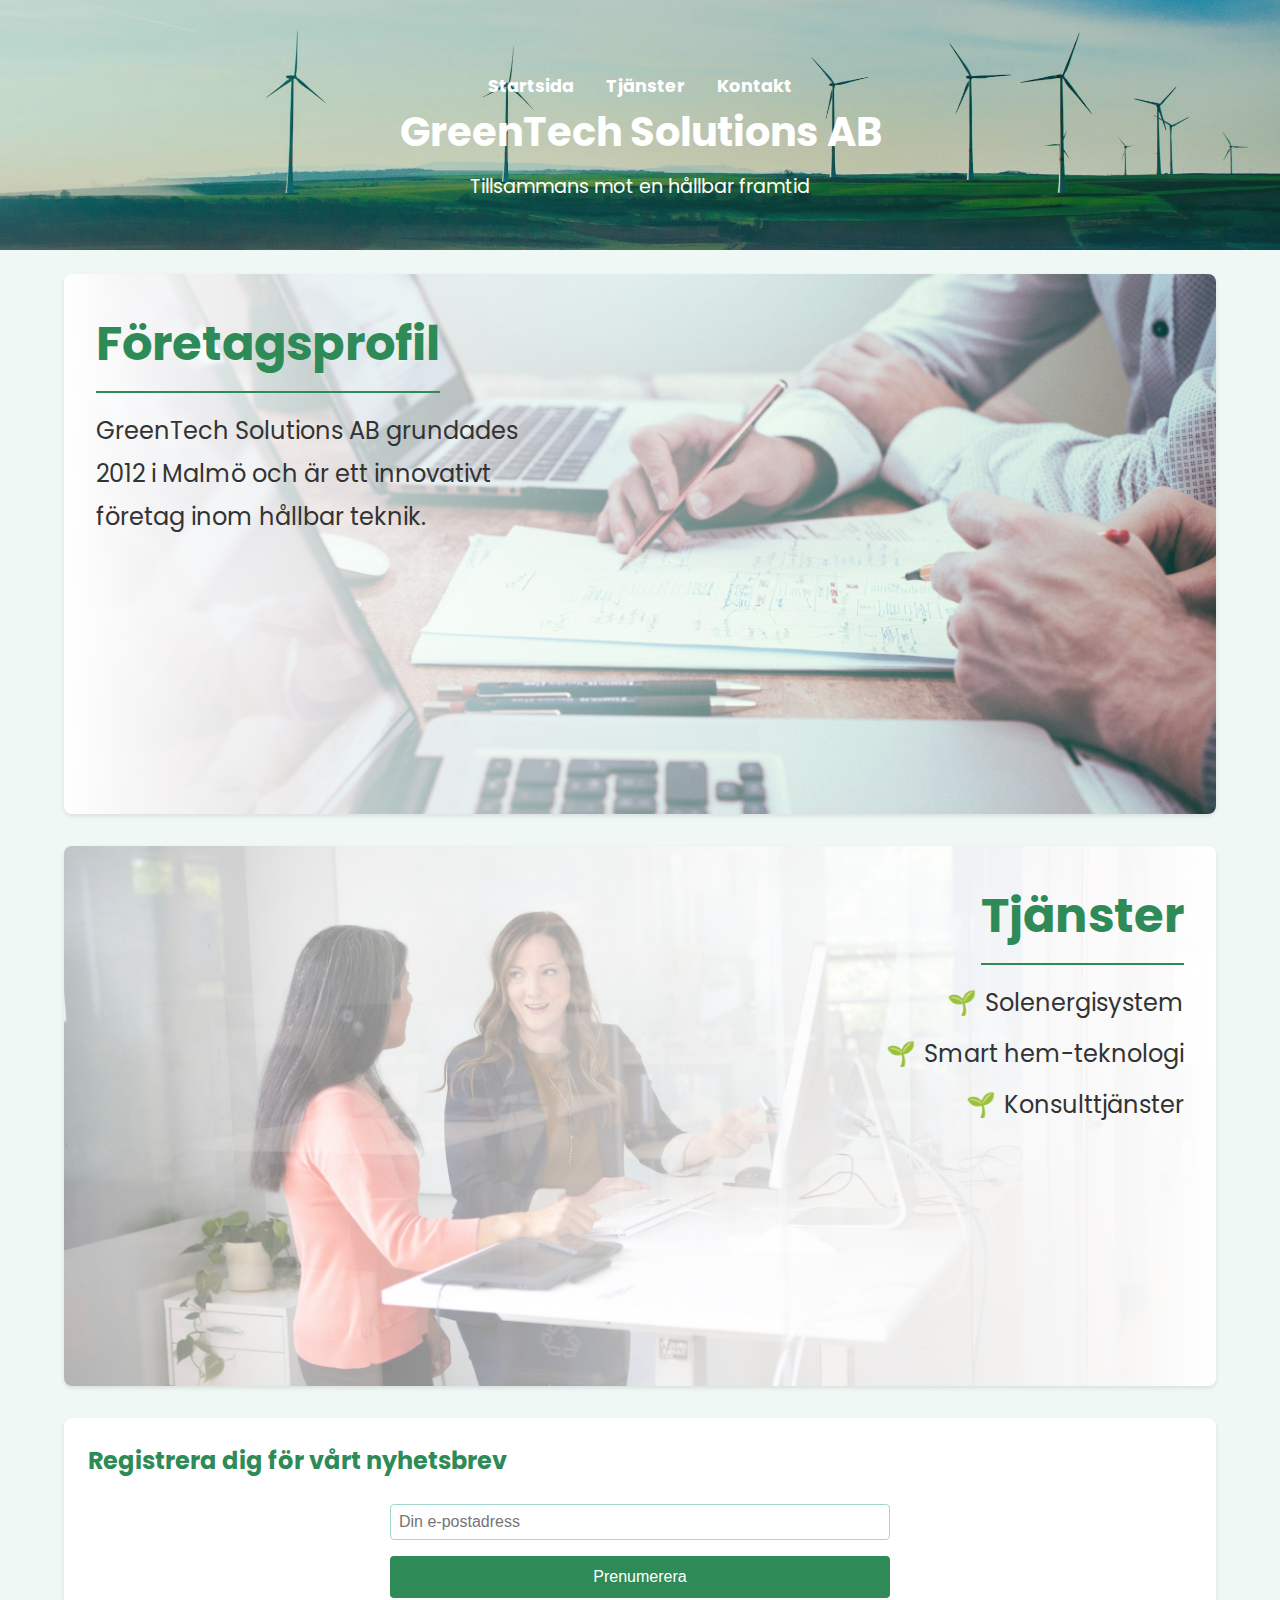
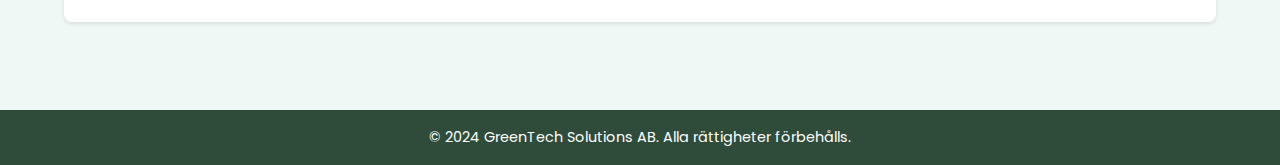
<file: index.html>
<!DOCTYPE html>
<html lang="sv">
<head>
    <meta charset="UTF-8">
    <meta name="viewport" content="width=device-width, initial-scale=1.0">
    <title>GreenTech Solutions AB</title>
    <link rel="stylesheet" href="styles.css">
</head>
<body>
    <header class="header">
        <div class="container">

            <nav class="nav">
                <ul class="menu">
                    <li><a href="index.html">Startsida</a></li>
                    <li><a href="tjänst.html">Tjänster</a></li>
                    <li><a href="kontakt.html">Kontakt</a></li>
                </ul>
            </nav>

            <h1>GreenTech Solutions AB</h1>
            <p>Tillsammans mot en hållbar framtid</p>
        </div>
    </header>

    <main class="container">
        <section id="hero">
            <h2>Företagsprofil</h2>
            <p>GreenTech Solutions AB grundades 2012 i Malmö och är ett innovativt företag inom hållbar teknik.</p>
        </section>

        <section id="services">
            <h2>Tjänster</h2>
            <ul>
                <li>Solenergisystem</li>
                <li>Smart hem-teknologi</li>
                <li>Konsulttjänster</li>
            </ul>
        </section>

        <section class="newsletter">
            <h2>Registrera dig för vårt nyhetsbrev</h2>
            <form action="#" method="post">
                <input type="email" name="email" placeholder="Din e-postadress" required>
                <button type="submit">Prenumerera</button>
            </form>
        </section>
    </main>

    <footer class="footer">
        <p>&copy; 2024 GreenTech Solutions AB. Alla rättigheter förbehålls.</p>
    </footer>
</body>
</html>
</file>
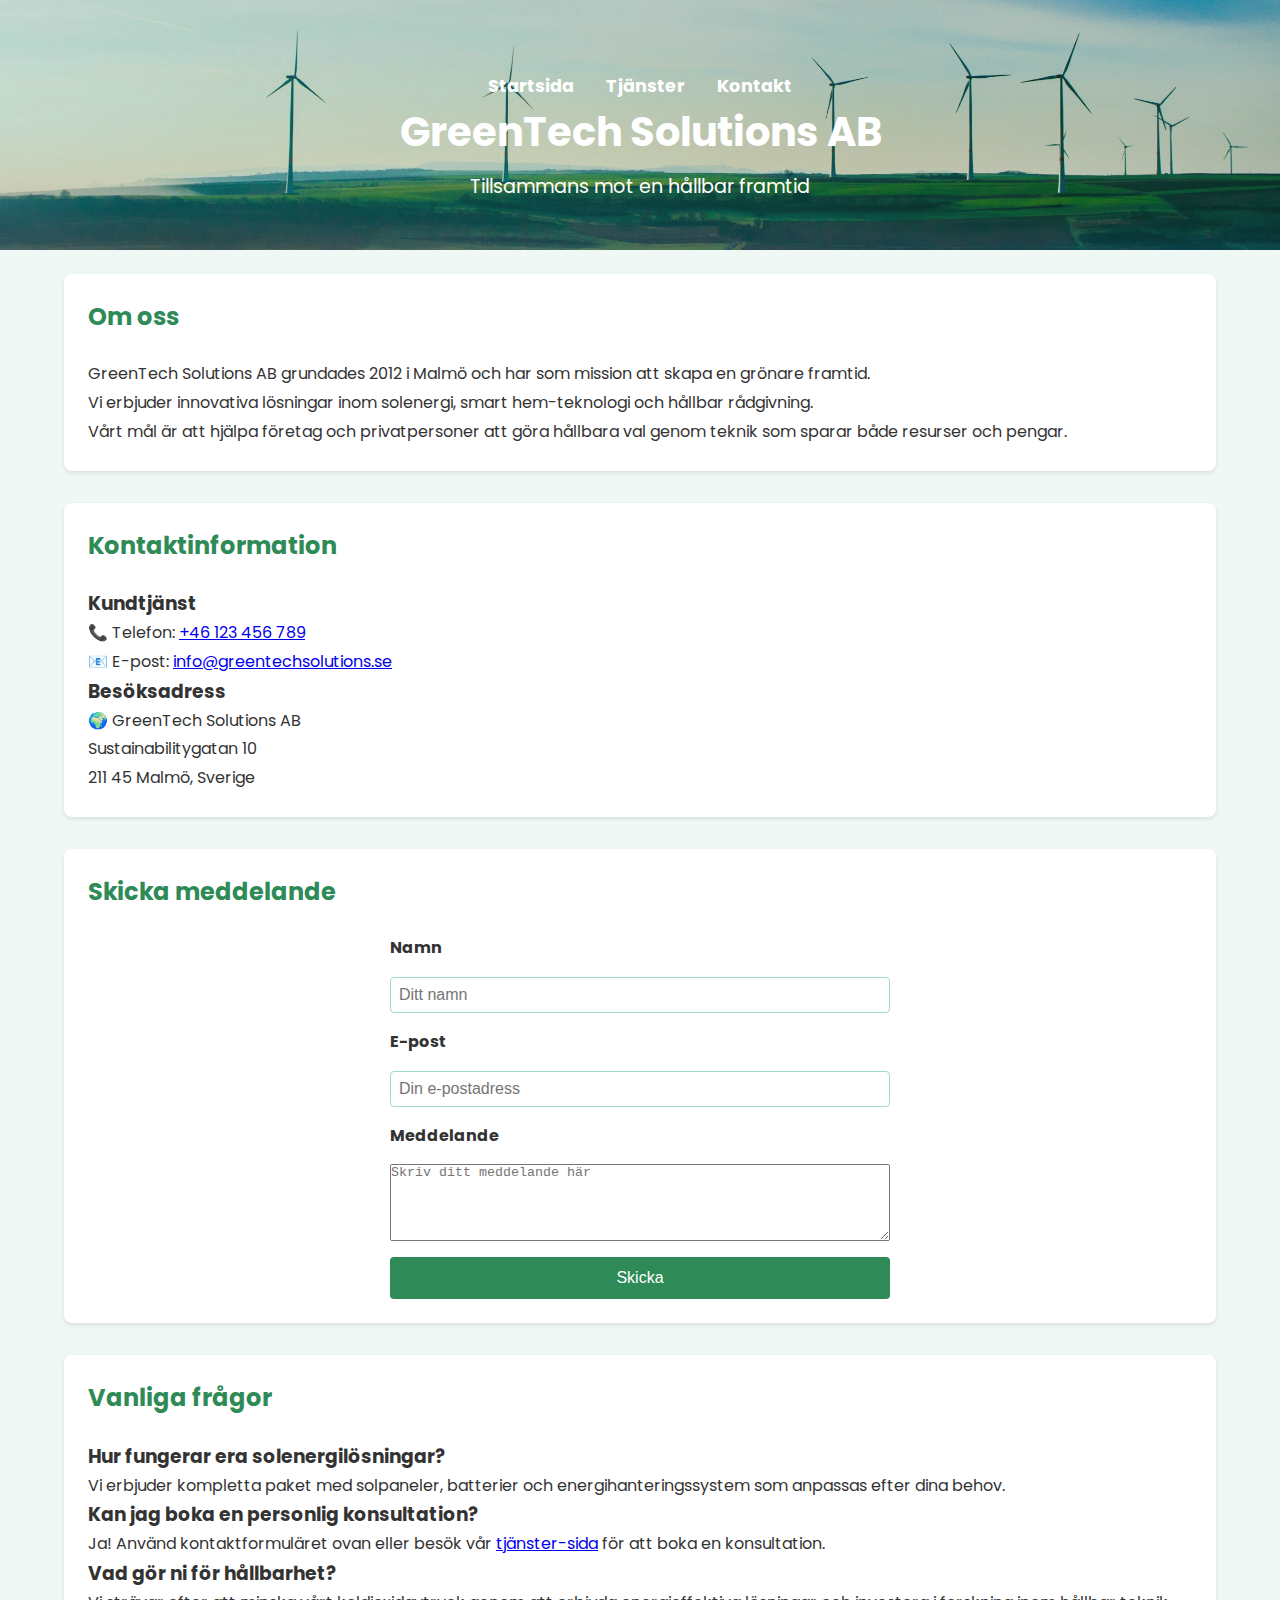
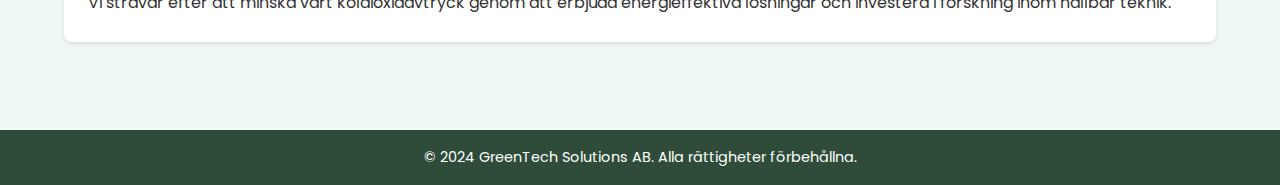
<file: kontakt.html>
<!DOCTYPE html>
<html lang="sv">
<head>
    <meta charset="UTF-8">
    <meta name="viewport" content="width=device-width, initial-scale=1.0">
    <title>Kontakt - GreenTech Solutions AB</title>
    <link rel="stylesheet" href="styles.css">
</head>
<body>
    <header class="header">
        <div class="container">
            <nav class="nav">
                <ul class="menu">
                    <li><a href="index.html">Startsida</a></li>
                    <li><a href="tjänst.html">Tjänster</a></li>
                    <li><a href="kontakt.html">Kontakt</a></li>
                </ul>
            </nav>
            <h1>GreenTech Solutions AB</h1>
            <p>Tillsammans mot en hållbar framtid</p>
        </div>
    </header>

    <main class="container">
        <section>
            <h2>Om oss</h2>
            <p>GreenTech Solutions AB grundades 2012 i Malmö och har som mission att skapa en grönare framtid.</p>
            <p>Vi erbjuder innovativa lösningar inom solenergi, smart hem-teknologi och hållbar rådgivning.</p>
            <p>Vårt mål är att hjälpa företag och privatpersoner att göra hållbara val genom teknik som sparar både resurser och pengar.</p>
        </section>

        <section>
            <h2>Kontaktinformation</h2>
            <div class="card-grid">
                <div class="card">
                    <h3>Kundtjänst</h3>
                    <p>📞 Telefon: <a href="tel:+46123456789">+46 123 456 789</a></p>
                    <p>📧 E-post: <a href="mailto:info@greentechsolutions.se">info@greentechsolutions.se</a></p>
                </div>
                <div class="card">
                    <h3>Besöksadress</h3>
                    <p>🌍 GreenTech Solutions AB</p>
                    <p>Sustainabilitygatan 10</p>
                    <p>211 45 Malmö, Sverige</p>
                </div>
            </div>
        </section>

        <section>
            <h2>Skicka meddelande</h2>
            <form>
                <label for="fullname">Namn</label>
                <input type="text" id="fullname" name="fullname" placeholder="Ditt namn" required>

                <label for="email">E-post</label>
                <input type="email" id="email" name="email" placeholder="Din e-postadress" required>

                <label for="message">Meddelande</label>
                <textarea id="message" name="message" rows="5" placeholder="Skriv ditt meddelande här" required></textarea>

                <button type="submit">Skicka</button>
            </form>
        </section>

        <section>
            <h2>Vanliga frågor</h2>
            <div class="faq">
                <h3>Hur fungerar era solenergilösningar?</h3>
                <p>Vi erbjuder kompletta paket med solpaneler, batterier och energihanteringssystem som anpassas efter dina behov.</p>

                <h3>Kan jag boka en personlig konsultation?</h3>
                <p>Ja! Använd kontaktformuläret ovan eller besök vår <a href="tjänst.html">tjänster-sida</a> för att boka en konsultation.</p>

                <h3>Vad gör ni för hållbarhet?</h3>
                <p>Vi strävar efter att minska vårt koldioxidavtryck genom att erbjuda energieffektiva lösningar och investera i forskning inom hållbar teknik.</p>
            </div>
        </section>
    </main>

    <footer class="footer">
        <p>&copy; 2024 GreenTech Solutions AB. Alla rättigheter förbehållna.</p>
    </footer>
</body>
</html>
</file>
<file: styles.css>
@import url('https://fonts.googleapis.com/css2?family=Poppins:ital,wght@0,100;0,200;0,300;0,400;0,500;0,600;0,700;0,800;0,900;1,100;1,200;1,300;1,400;1,500;1,600;1,700;1,800;1,900&display=swap');

:root {
    --primary-color: #2E8B57;
    --secondary-color: #A2D9CE;
    --background-color: #F0F8F5;
    --text-color: #333333;
    --accent-color: #FFD700;
    --footer-bg: #2E4C39;
    --white: #FFFFFF;
}

* {
    margin: 0;
    padding: 0;
    box-sizing: border-box;
}

body {
    font-family: Poppins;
    line-height: 1.6;
    background-color: var(--background-color);
    color: var(--text-color);
}

.container {
    max-width: 1200px;
    margin: 0 auto;
    padding: 1.5rem;
}

.nav {
    margin-top: 1rem;
}

.menu {
    display: flex;
    justify-content: center;
    gap: 2rem;
    list-style: none;
    padding: 0;
    margin: 0;
}

.menu li a {
    text-decoration: none;
    color: var(--white);
    font-size: 1.1rem;
    font-weight: bold;
    transition: color 0.3s;
}

.menu li a:hover {
    color: var(--accent-color);
}

.header {
    background: linear-gradient(rgba(46, 139, 87, 0.2), rgba(46, 139, 87, 0.2)),
        url('img/header-img.jpg');
    background-size: cover;
    background-position: center bottom;
    color: var(--white);
    text-align: center;
    padding: 2rem 1rem;
    position: relative;
    height: 250px;
}

.header img {
    position: absolute;
    top: 1rem;
    left: 1rem;
    height: 60px;
    width: auto;
}

.header h1 {
    margin-bottom: 0.5rem;
    font-size: 2.5rem;
}

.header p {
    font-size: 1.2rem;
}

#hero {
    position: relative;
    background: linear-gradient(to right, #FFFFFF, rgba(255, 255, 255, 0)), url('img/team-1.jpg');
    background-size: cover;
    background-position: center;
    color: var(--text-color);
    display: flex;
    align-items: flex-start;
    justify-content: flex-start;
    height: 60vh;
    flex-direction: column;
    padding: 2rem;
}

#hero h2 {
    font-size: 3rem;
    color: var(--primary-color);
    margin-bottom: 1rem;
    display: inline-block;
    border-bottom: 2px solid var(--primary-color);
    padding-bottom: 0.5rem;
}

#hero p {
    font-size: 1.5rem;
    line-height: 1.8;
    max-width: 40%;
}

#services {
    position: relative;
    background: linear-gradient(to left, #FFFFFF, rgba(255, 255, 255, 0.39)), url('img/team-2.jpg');
    background-size: cover;
    background-position: center;
    color: var(--text-color);
    display: flex;
    flex-direction: column;
    justify-content: flex-start;
    align-items: flex-end;
    height: 60vh;
    padding: 2rem;
}



#services h2 {
    font-size: 3rem;
    color: var(--primary-color);
    margin-bottom: 1rem;
    text-align: right;
    align-self: flex-end;
    display: inline-block;
    border-bottom: 2px solid var(--primary-color);
    padding-bottom: 0.5rem;
}

#services ul {
    font-size: 1.5rem;
    line-height: 1.8;
    list-style: none;
    margin: 0;
    padding: 0;
    text-align: right;
    align-self: flex-end;
}

#services ul li {
    margin-bottom: 0.5rem;
}

#services ul li::before {
    content: "🌱";
    margin-right: 0.5rem;
    color: var(--primary-color);
}


section {
    margin-bottom: 2rem;
    background-color: var(--white);
    border-radius: 8px;
    box-shadow: 0 2px 4px rgba(0, 0, 0, 0.1);
    padding: 1.5rem;
}

section h2 {
    margin-bottom: 1rem;
    color: var(--primary-color);
    padding-bottom: 0.5rem;
}

section p,
section ul {
    font-size: 1rem;
    line-height: 1.8;
}

section ul {
    list-style: none;
    padding-left: 1rem;
}

section ul li::before {
    content: "🌱";
    margin-right: 0.5rem;
    color: var(--primary-color);
}

.infocontainer {
    background-color: var(--white);
    padding: 1.5rem;
    margin: 1.5rem 0;
    border: 1px solid var(--secondary-color);
    border-radius: 8px;
    box-shadow: 0 2px 4px rgba(0, 0, 0, 0.1);
    text-align: center;
}

.infocontainer img {
    width: 45%;
    max-width: 300px;
    height: auto;
    margin: 0.5rem;
    border-radius: 8px;
}

.consultcontainer {
    background-color: var(--white);
    padding: 1.5rem;
    margin: 2rem auto;
    border: 1px solid var(--secondary-color);
    border-radius: 8px;
    box-shadow: 0 2px 4px rgba(0, 0, 0, 0.1);
    text-align: center;
}

form {
    display: flex;
    flex-direction: column;
    gap: 1rem;
    max-width: 500px;
    margin: 0 auto;
}

label {
    font-weight: bold;
    color: var(--text-color);
}

input {
    padding: 0.5rem;
    border: 1px solid var(--secondary-color);
    border-radius: 4px;
    font-size: 1rem;
}

button {
    background-color: var(--primary-color);
    color: var(--white);
    padding: 0.75rem 1rem;
    border: none;
    border-radius: 4px;
    cursor: pointer;
    font-size: 1rem;
    transition: background-color 0.3s;
}

button:hover {
    background-color: var(--accent-color);
    color: var(--text-color);
}

/* Toast popup */
.toast {
    display: none;
    position: fixed;
    bottom: 1rem;
    right: 1rem;
    background-color: var(--accent-color);
    color: var(--white);
    padding: 1rem;
    border-radius: 8px;
    box-shadow: 0 2px 4px rgba(0, 0, 0, 0.2);
    z-index: 1000;
}

.toast button {
    background-color: var(--white);
    color: var(--accent-color);
    padding: 0.25rem 0.5rem;
    font-weight: bold;
    border-radius: 4px;
}

/* Footer */
.footer {
    background-color: var(--footer-bg);
    color: var(--white);
    text-align: center;
    padding: 1rem;
    font-size: 0.9rem;
    margin-top: 2rem;
}

.footer p {
    margin: 0;
}

.service {
    position: relative;
    color: var(--text-color);
    display: flex;
    align-items: center;
    justify-content: space-between;
    height: 60vh;
    padding: 2rem;
    border-radius: 8px;
    margin-bottom: 2rem;
    box-shadow: 0px 4px 8px rgba(0, 0, 0, 0.1);
    flex-direction: column;
}

.service h2 {
    font-size: 3rem;
    color: var(--primary-color);
    margin-bottom: 1rem;
    border-bottom: 2px solid var(--primary-color);
    padding-bottom: 0.5rem;
}

.service p {
    font-size: 1.5rem;
    line-height: 1.8;
    max-width: 50%;
}

.service img {
    max-width: 100%;
    height: auto;
    border-radius: 8px;
    margin: 1rem 0;
}

/* Solenergi-sektion */
#solenergi {
    background: linear-gradient(to right, #FFFFFF, rgba(255, 255, 255, 0)), url('img/solarpower.jpg');
    background-size: cover;
    background-position: bottom;
    color: var(--text-color);
    display: flex;
    align-items: flex-start;
    justify-content: flex-start;
    height: 60vh;
    flex-direction: column;
    padding: 2rem;
}

#solenergi h3 {
    font-size: 3rem;
    color: var(--primary-color);
    margin-bottom: 1rem;
    border-bottom: 2px solid var(--primary-color);
    padding-bottom: 0.5rem;
}

#solenergi p {
    font-size: 1.5rem;
    line-height: 1.8;
}


/* Smart hem-teknologi-sektion */
#smarthem {
    background: linear-gradient(to left, hsl(206, 78%, 64%), #fff), url('img/smart-home.jpg');
    background-size: cover;
    background-position: center;
    color: var(--text-color);
    display: flex;
    flex-direction: column;
    justify-content: flex-start;
    align-items: flex-end;
    height: 60vh;
    padding: 2rem;
}

#smarthem h3 {
    font-size: 3rem;
    color: var(--primary-color);
    margin-bottom: 1rem;
    text-align: right;
    border-bottom: 2px solid var(--primary-color);
    padding-bottom: 0.5rem;
}

#smarthem p {
    font-size: 1.5rem;
    line-height: 1.8;
    text-align: right;
}

.images {
    height: 50%;

    img {
        height: 70%;
        width: auto;
        filter: grayscale(50%);
    }
}




@media (max-width: 1024px) {
    .card {
        flex: 1 1 calc(50% - 1rem);
    }
}

@media (max-width: 768px) {
    .card {
        flex: 1 1 100%;
    }

    .menu {
        gap: 1rem;
    }

    .header h1 {
        font-size: 1.8rem;
    }

    .header p {
        font-size: 1rem;
    }

    #hero,
    #services {
        height: 40vh;
        flex-direction: column;
        text-align: center;
    }

    #hero p,
    #services ul {
        max-width: 100%;
    }

    #solenergi,
    #smarthem {
        height: auto;
        padding: 1rem;
    }

    #solenergi img,
    #smarthem img {
        max-width: 90%;
        margin: 0 auto;
    }

    #solenergi p,
    #smarthem p {
        text-align: center;
    }
}

@media (max-width: 480px) {
    form label {
        font-size: 0.9rem;
    }

    form input,
    form button {
        font-size: 0.9rem;
    }

    .footer p {
        font-size: 0.8rem;
    }
}
</file>
